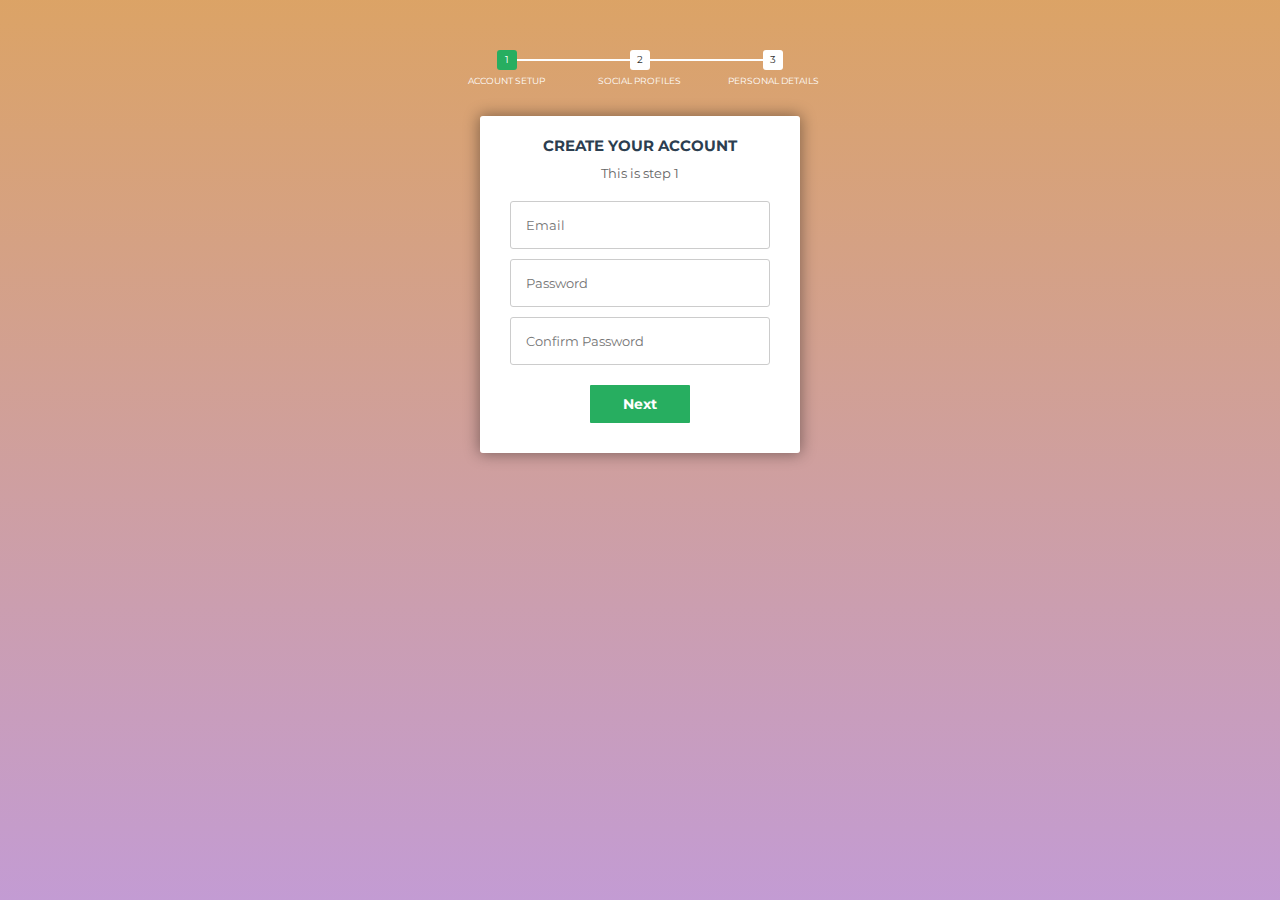
<file: index.html>
<!DOCTYPE html>
<html>

<head>
    <title>Step-by-step Form</title>
    <link rel="stylesheet" href="style.css">
</head>

<body>
    <!-- Form HTML code here -->
    <!-- multistep form -->
    <form id="msform">
        <!-- progressbar -->
        <ul id="progressbar">
            <li class="active">Account Setup</li>
            <li>Social Profiles</li>
            <li>Personal Details</li>
        </ul>
        <!-- fieldsets -->
        <fieldset>
            <h2 class="fs-title">Create your account</h2>
            <h3 class="fs-subtitle">This is step 1</h3>
            <input type="text" name="email" placeholder="Email" />
            <input type="password" name="pass" placeholder="Password" />
            <input type="password" name="cpass" placeholder="Confirm Password" />
            <input type="button" name="next" class="next action-button" value="Next" />
        </fieldset>
        <fieldset>
            <h2 class="fs-title">Social Profiles</h2>
            <h3 class="fs-subtitle">Your presence on the social network</h3>
            <input type="text" name="twitter" placeholder="Twitter" />
            <input type="text" name="facebook" placeholder="Facebook" />
            <input type="text" name="gplus" placeholder="Google Plus" />
            <input type="button" name="previous" class="previous action-button" value="Previous" />
            <input type="button" name="next" class="next action-button" value="Next" />
        </fieldset>
        <fieldset>
            <h2 class="fs-title">Personal Details</h2>
            <h3 class="fs-subtitle">We will never sell it</h3>
            <input type="text" name="fname" placeholder="First Name" />
            <input type="text" name="lname" placeholder="Last Name" />
            <input type="text" name="phone" placeholder="Phone" />
            <textarea name="address" placeholder="Address"></textarea>
            <input type="button" name="previous" class="previous action-button" value="Previous" />
            <a href="https://twitter.com/GoktepeAtakan" class="submit action-button" target="_top">Submit</a>
        </fieldset>

    </form>
    <script src="https://code.jquery.com/jquery-2.2.4.min.js"></script>
    <script src="script.js" type="text/javascript"></script>
</body>

</html>
</file>
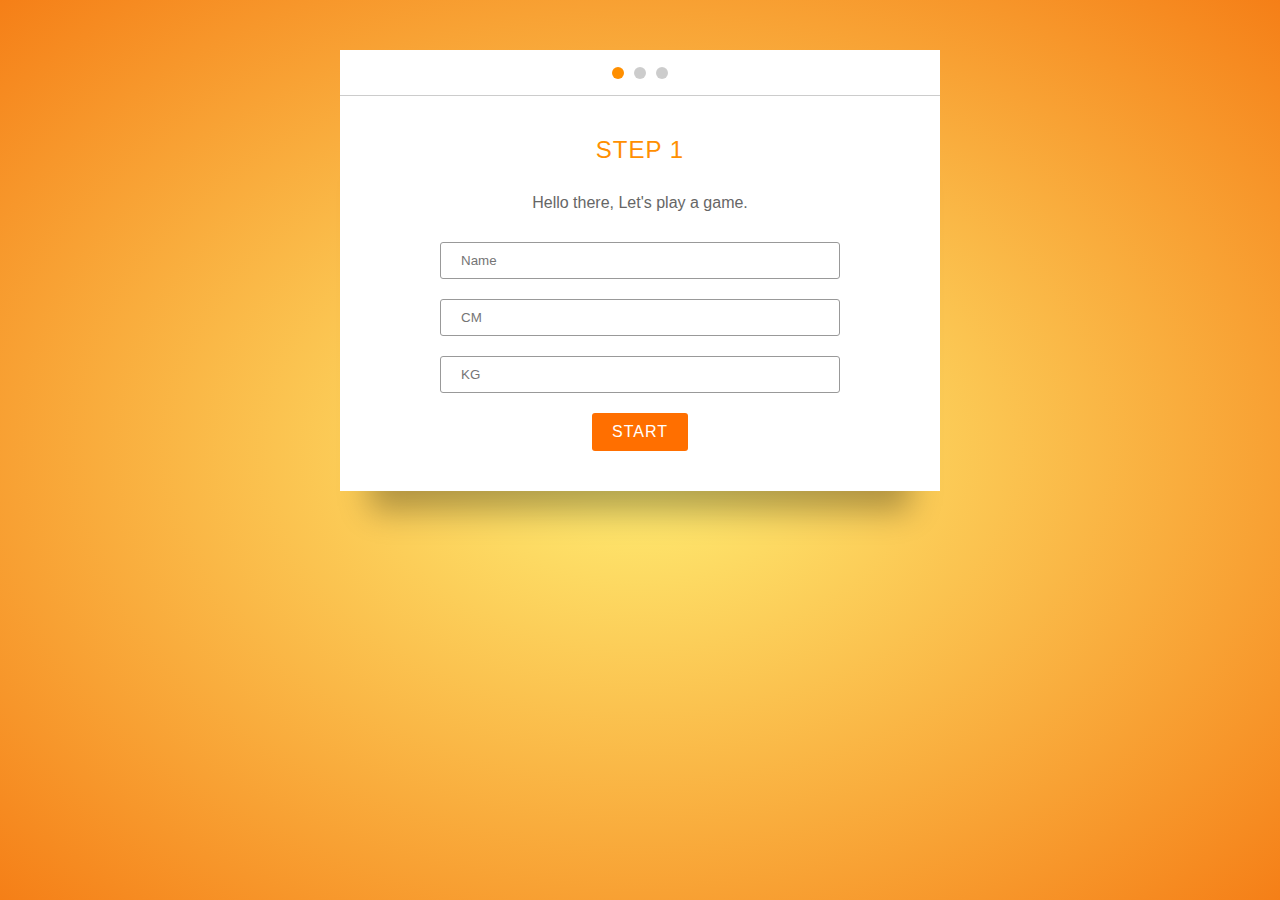
<file: theme2/index2.html>
<!DOCTYPE html>
<html>

<head>
    <title>Multi-Step Form</title>
    <link rel="stylesheet" href="style2.css">
    <!-- <link rel="stylesheet" href="fontawesome/css/all.min.css">
    <link rel="stylesheet" href="fontawesome/css/all.css"> -->
    <link rel="stylesheet" href="https://cdnjs.cloudflare.com/ajax/libs/font-awesome/4.7.0/css/font-awesome.min.css">

</head>

<body>
    <div class="modal-wrap">
        <div class="modal-header"><span class="is-active"></span><span></span><span></span></div>
        <div class="modal-bodies">
            <div class="modal-body modal-body-step-1 is-showing">
                <div class="title">Step 1</div>
                <div class="description">Hello there, Let's play a game.</div>
                <form>
                    <input type="text" placeholder="Name" />
                    <input type="text" placeholder="CM" />
                    <input type="text" placeholder="KG" />
                    <div class="text-center">
                        <div class="button">Start</div>
                    </div>
                </form>
            </div>
            <div class="modal-body modal-body-step-2">
                <div class="title">Step 2</div>
                <div class="description">Would you rather</div>
                <form>
                    <fieldset class="checkbox-group">
                        <legend class="checkbox-group-legend">Choose your favorites</legend>
                        <div class="checkbox">
                            <label class="checkbox-wrapper">
                                <input type="checkbox" class="checkbox-input" />
                                <span class="checkbox-tile">
                                    <span class="checkbox-label">Discord</span>
                                </span>
                            </label>
                        </div>
                        <div class="checkbox">
                            <label class="checkbox-wrapper">
                                <input type="checkbox" class="checkbox-input"/>
                                <span class="checkbox-tile">
                                    <span class="checkbox-label">Framer</span>
                                </span>
                            </label>
                        </div>
                        <div class="checkbox">
                            <label class="checkbox-wrapper">
                                <input type="checkbox" class="checkbox-input" />
                                <span class="checkbox-tile">
                                    <span class="checkbox-label">Sketch</span>
                                </span>
                            </label>
                        </div>
                        <div class="checkbox">
                            <label class="checkbox-wrapper">
                                <input type="checkbox" class="checkbox-input" />
                                <span class="checkbox-tile">
                                    <span class="checkbox-label">Instagram</span>
                                </span>
                            </label>
                        </div>
                        <div class="checkbox">
                            <label class="checkbox-wrapper">
                                <input type="checkbox" class="checkbox-input" />
                                <span class="checkbox-tile">
                                    <span class="checkbox-label">Dribbble</span>
                                </span>
                            </label>
                        </div>
                        <div class="checkbox">
                            <label class="checkbox-wrapper">
                                <input type="checkbox" class="checkbox-input" />
                                <span class="checkbox-tile">
                                    <span class="checkbox-label">Spotify</span>
                                </span>
                            </label>
                        </div>
                        <div class="checkbox">
                            <label class="checkbox-wrapper">
                                <input type="checkbox" class="checkbox-input" />
                                <span class="checkbox-tile">
                                    <span class="checkbox-label">Figma</span>
                                </span>
                            </label>
                        </div>
                        <div class="checkbox">
                            <label class="checkbox-wrapper">
                                <input type="checkbox" class="checkbox-input" />
                                <span class="checkbox-tile">
                                    <span class="checkbox-label">Slack</span>
                                </span>
                            </label>
                        </div>
                    </fieldset>
                </form>
                <div class="text-center fade-in">
                    <div class="buttonBack">Back</div>
                    <div class="buttonNext">Next</div>
                </div>
                </form>
            </div>
            <div class="modal-body modal-body-step-3">
                <div class="title">Step 3</div>
                <div class="description">Check your email for the game results.</div>
                <div class="text-center">
                    <div class="buttonBack">Back</div>
                    <div class="button">Done!</div>
                </div>
            </div>
        </div>
    </div>
    <div class="text-center">
        <div class="rerun-button">ReRun</div>
    </div>
    <script src="https://code.jquery.com/jquery-3.5.1.min.js"></script>
    <script src="script2.js" type="text/javascript"></script>

</body>

</html>
</file>
<file: theme2/style2.css>
html {
  background: radial-gradient(#FFF176, #F57F17);
  min-height: 100%;
  font-family: "Roboto", sans-serif;
}

.title {
  text-transform: uppercase;
  text-align: center;
  margin-bottom: 30px;
  color: #FF8F00;
  font-weight: 300;
  font-size: 24px;
  letter-spacing: 1px;
}

.description {
  text-align: center;
  color: #666;
  margin-bottom: 30px;
}

input[type=text],
input[type=email] {
  padding: 10px 20px;
  border: 1px solid #999;
  border-radius: 3px;
  display: block;
  width: 100%;
  margin-bottom: 20px;
  box-sizing: border-box;
  outline: none;
}

input[type=text]:focus,
input[type=email]:focus {
  border-color: #FF6F00;
}

input[type=radio] {
  margin-right: 10px;
}

label {
  margin-bottom: 20px;
  display: block;
  font-size: 18px;
  color: #666;
  border-top: 1px solid #ddd;
  border-bottom: 1px solid #ddd;
  padding: 20px 0;
  cursor: pointer;
}

label:first-child {
  margin-bottom: 0;
  border-bottom: none;
}

.button,
.buttonNext,
.buttonBack,
.rerun-button {
  padding: 10px 20px;
  border-radius: 3px;
  background: #FF6F00;
  color: white;
  text-transform: uppercase;
  letter-spacing: 1px;
  display: inline-block;
  cursor: pointer;
}

.button:hover,
.rerun-button:hover {
  background: #e66400;
}

.button.rerun-button,
.rerun-button.rerun-button {
  border: 1px solid rgba(255, 255, 255, 0.6);
  margin-bottom: 50px;
  box-shadow: 0px 10px 15px -6px rgba(0, 0, 0, 0.2);
  display: none;
}

.text-center {
  text-align: center;
}

.modal-wrap {
  max-width: 600px;
  margin: 50px auto;
  transition: transform 300ms ease-in-out;
}

.modal-header {
  height: 45px;
  background: white;
  border-bottom: 1px solid #ccc;
  display: flex;
  justify-content: center;
  align-items: center;
}

.modal-header span {
  display: block;
  height: 12px;
  width: 12px;
  margin: 5px;
  border-radius: 50%;
  background: rgba(0, 0, 0, 0.2);
}

.modal-header span.is-active {
  background: rgba(0, 0, 0, 0.4);
  background: #FF8F00;
}

.modal-bodies {
  position: relative;
  perspective: 1000px;
}

.modal-body {
  background: white;
  padding: 40px 100px;
  box-shadow: 0px 50px 30px -30px rgba(0, 0, 0, 0.3);
  margin-bottom: 50px;
  position: absolute;
  top: 0;
  display: none;
  box-sizing: border-box;
  width: 100%;
  transform-origin: top left;
}

.modal-body.is-showing {
  display: block;
}

.animate-out {
  -webkit-animation: out 600ms ease-in-out forwards;
  animation: out 600ms ease-in-out forwards;
}

.animate-in {
  -webkit-animation: in 500ms ease-in-out forwards;
  animation: in 500ms ease-in-out forwards;
  display: block;
}

.animate-up {
  transform: translateY(-500px) rotate(30deg);
}

@-webkit-keyframes out {
  0% {
    transform: translateY(0px) rotate(0deg);
  }

  60% {
    transform: rotate(60deg);
  }

  100% {
    transform: translateY(800px) rotate(10deg);
  }
}

@keyframes out {
  0% {
    transform: translateY(0px) rotate(0deg);
  }

  60% {
    transform: rotate(60deg);
  }

  100% {
    transform: translateY(800px) rotate(10deg);
  }
}

@-webkit-keyframes in {
  0% {
    opacity: 0;
    transform: rotateX(-90deg);
  }

  100% {
    opacity: 1;
    transform: rotateX(0deg);
  }
}

@keyframes in {
  0% {
    opacity: 0;
    transform: rotateX(-90deg);
  }

  100% {
    opacity: 1;
    transform: rotateX(0deg);
  }
}

.checkbox-group {
  display: flex;
  flex-wrap: wrap;
  justify-content: center;
  width: 90%;
  margin-left: auto;
  margin-right: auto;
  max-width: 600px;
  -webkit-user-select: none;
     -moz-user-select: none;
      -ms-user-select: none;
          user-select: none;
}
.checkbox-group > * {
  margin: 0.5rem 0.5rem;
}

.checkbox-group-legend {
  font-size: 1.5rem;
  font-weight: 700;
  color: #9c9c9c;
  text-align: center;
  line-height: 1.125;
  margin-bottom: 1.25rem;
}

.checkbox-input {
  clip: rect(0 0 0 0);
  -webkit-clip-path: inset(100%);
          clip-path: inset(100%);
  height: 1px;
  overflow: hidden;
  position: absolute;
  white-space: nowrap;
  width: 1px;
}
.checkbox-input:checked + .checkbox-tile {
  border-color: #2260ff;
  box-shadow: 0 5px 10px rgba(0, 0, 0, 0.1);
  color: #2260ff;
}
.checkbox-input:checked + .checkbox-tile:before {
  transform: scale(1);
  opacity: 1;
  background-color: #2260ff;
  border-color: #2260ff;
}
.checkbox-input:checked + .checkbox-tile .checkbox-icon, .checkbox-input:checked + .checkbox-tile .checkbox-label {
  color: #2260ff;
}
.checkbox-input:focus + .checkbox-tile {
  border-color: #2260ff;
  box-shadow: 0 5px 10px rgba(0, 0, 0, 0.1), 0 0 0 4px #b5c9fc;
}
.checkbox-input:focus + .checkbox-tile:before {
  transform: scale(1);
  opacity: 1;
}

.checkbox-tile {
  display: flex;
  flex-direction: column;
  align-items: center;
  justify-content: center;
  width: 7rem;
  min-height: 2rem;
  border-radius: 0.5rem;
  border: 2px solid #b5bfd9;
  background-color: #fff;
  box-shadow: 0 5px 10px rgba(0, 0, 0, 0.1);
  transition: 0.15s ease;
  cursor: pointer;
  position: relative;
}
.checkbox-tile:before {
  content: "";
  position: absolute;
  display: block;
  width: 1.25rem;
  height: 1.25rem;
  border: 2px solid #b5bfd9;
  background-color: #fff;
  border-radius: 50%;
  top: 0.25rem;
  left: 0.25rem;
  opacity: 0;
  transform: scale(0);
  transition: 0.25s ease;
  background-image: url("data:image/svg+xml,%3Csvg xmlns='http://www.w3.org/2000/svg' width='192' height='192' fill='%23FFFFFF' viewBox='0 0 256 256'%3E%3Crect width='256' height='256' fill='none'%3E%3C/rect%3E%3Cpolyline points='216 72.005 104 184 48 128.005' fill='none' stroke='%23FFFFFF' stroke-linecap='round' stroke-linejoin='round' stroke-width='32'%3E%3C/polyline%3E%3C/svg%3E");
  background-size: 12px;
  background-repeat: no-repeat;
  background-position: 50% 50%;
}
.checkbox-tile:hover {
  border-color: #2260ff;
}
.checkbox-tile:hover:before {
  transform: scale(1);
  opacity: 1;
}

.checkbox-icon {
  transition: 0.375s ease;
  color: #494949;
}
.checkbox-icon svg {
  width: 3rem;
  height: 3rem;
}

.checkbox-label {
  color: #707070;
  transition: 0.375s ease;
  text-align: center;
}
</file>
<file: style.css>
/*custom font*/
@import url(https://fonts.googleapis.com/css?family=Montserrat);

/*basic reset*/
* {margin: 0; padding: 0;}

html {
	height: 100%;
	/*Image only BG fallback*/
	
	/*background = gradient + image pattern combo*/
	background: 
		linear-gradient(rgba(196, 102, 0, 0.6), rgba(155, 89, 182, 0.6));
}

body {
	font-family: montserrat, arial, verdana;
}
/*form styles*/
#msform {
	width: 400px;
	margin: 50px auto;
	text-align: center;
	position: relative;
}
#msform fieldset {
	background: white;
	border: 0 none;
	border-radius: 3px;
	box-shadow: 0 0 15px 1px rgba(0, 0, 0, 0.4);
	padding: 20px 30px;
	box-sizing: border-box;
	width: 80%;
	margin: 0 10%;
	
	/*stacking fieldsets above each other*/
	position: relative;
}
/*Hide all except first fieldset*/
#msform fieldset:not(:first-of-type) {
	display: none;
}
/*inputs*/
#msform input, #msform textarea {
	padding: 15px;
	border: 1px solid #ccc;
	border-radius: 3px;
	margin-bottom: 10px;
	width: 100%;
	box-sizing: border-box;
	font-family: montserrat;
	color: #2C3E50;
	font-size: 13px;
}
/*buttons*/
#msform .action-button {
	width: 100px;
	background: #27AE60;
	font-weight: bold;
	color: white;
	border: 0 none;
	border-radius: 1px;
	cursor: pointer;
	padding: 10px;
	margin: 10px 5px;
  text-decoration: none;
  font-size: 14px;
}
#msform .action-button:hover, #msform .action-button:focus {
	box-shadow: 0 0 0 2px white, 0 0 0 3px #27AE60;
}
/*headings*/
.fs-title {
	font-size: 15px;
	text-transform: uppercase;
	color: #2C3E50;
	margin-bottom: 10px;
}
.fs-subtitle {
	font-weight: normal;
	font-size: 13px;
	color: #666;
	margin-bottom: 20px;
}
/*progressbar*/
#progressbar {
	margin-bottom: 30px;
	overflow: hidden;
	/*CSS counters to number the steps*/
	counter-reset: step;
}
#progressbar li {
	list-style-type: none;
	color: white;
	text-transform: uppercase;
	font-size: 9px;
	width: 33.33%;
	float: left;
	position: relative;
}
#progressbar li:before {
	content: counter(step);
	counter-increment: step;
	width: 20px;
	line-height: 20px;
	display: block;
	font-size: 10px;
	color: #333;
	background: white;
	border-radius: 3px;
	margin: 0 auto 5px auto;
}
/*progressbar connectors*/
#progressbar li:after {
	content: '';
	width: 100%;
	height: 2px;
	background: white;
	position: absolute;
	left: -50%;
	top: 9px;
	z-index: -1; /*put it behind the numbers*/
}
#progressbar li:first-child:after {
	/*connector not needed before the first step*/
	content: none; 
}
/*marking active/completed steps green*/
/*The number of the step and the connector before it = green*/
#progressbar li.active:before,  #progressbar li.active:after{
	background: #27AE60;
	color: white;
}
</file>
